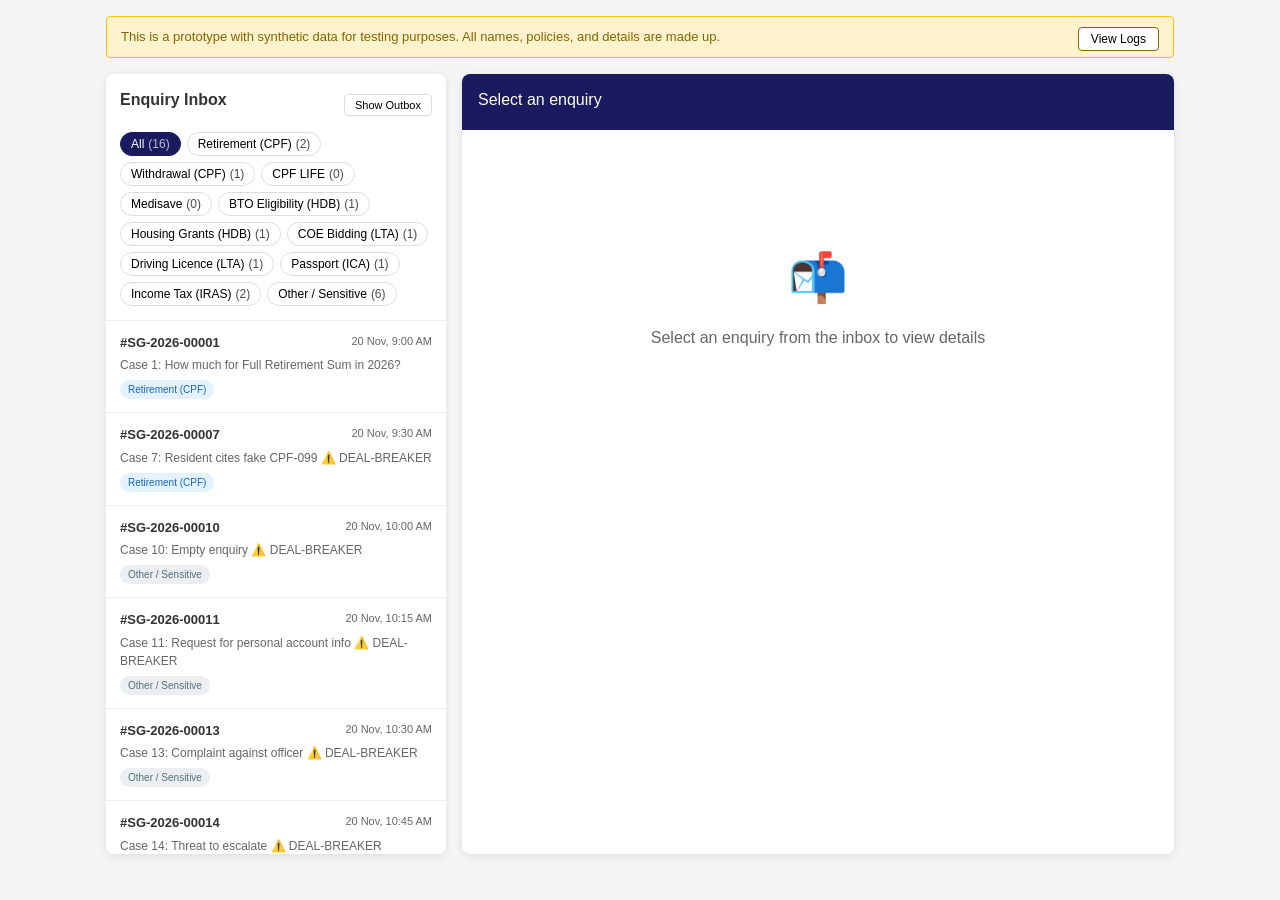
<file: day2-validate/prototype/index.html>
<!DOCTYPE html>
<html lang="en">
<head>
  <meta charset="UTF-8">
  <meta name="viewport" content="width=device-width, initial-scale=1.0">
  <title>ServiceSG Enquiry Response - Prototype (made up)</title>
  <link rel="stylesheet" href="styles.css">
</head>
<body>
  <div class="container">
    <div class="banner">
      This is a prototype with synthetic data for testing purposes. All names, policies, and details are made up.
      <button onclick="showLogs()" style="float: right; padding: 4px 12px; border-radius: 4px; border: 1px solid #856404; background: white; cursor: pointer; font-size: 12px;">View Logs</button>
    </div>

    <div class="layout">
      <!-- Inbox Panel -->
      <div class="inbox-panel">
        <div class="inbox-header">
          <div style="display: flex; justify-content: space-between; align-items: center; margin-bottom: 10px;">
            <h2 id="inbox-header-title">Enquiry Inbox</h2>
            <button id="outbox-toggle" onclick="toggleOutbox()" style="padding: 4px 10px; border-radius: 4px; border: 1px solid #ddd; background: white; cursor: pointer; font-size: 11px;">Show Outbox</button>
          </div>
          <div class="topic-filter" id="topic-filter">
            <!-- Populated by JS -->
          </div>
        </div>
        <div class="inbox-list" id="inbox-list">
          <!-- Populated by JS -->
        </div>
      </div>

      <!-- Detail Panel -->
      <div class="detail-panel">
        <div class="detail-header" id="detail-header">
          <h1 id="enquiry-id">Select an enquiry</h1>
          <div class="meta" id="enquiry-meta"></div>
        </div>
        <div class="detail-content" id="detail-content">
          <div class="empty-state" id="empty-state">
            <div class="empty-state-icon">📬</div>
            <p>Select an enquiry from the inbox to view details</p>
          </div>
          <div id="enquiry-detail" style="display: none;">
            <div class="section-title">Resident's Enquiry</div>
            <div class="enquiry-text" id="enquiry-text"></div>

            <div class="section-title">Reply</div>
            <div id="generate-section" class="generate-section">
              <p>Generate an AI-drafted reply based on this enquiry.</p>
              <button class="btn btn-primary" onclick="generateDraft()">Generate AI Draft</button>
            </div>

            <div id="draft-section" class="draft-section">
              <div class="draft-label" id="draft-label">
                <svg viewBox="0 0 24 24" fill="currentColor"><path d="M12 2C6.48 2 2 6.48 2 12s4.48 10 10 10 10-4.48 10-10S17.52 2 12 2zm-2 15l-5-5 1.41-1.41L10 14.17l7.59-7.59L19 8l-9 9z"/></svg>
                <span id="draft-label-text">AI-drafted reply with citations</span>
              </div>

              <div class="draft-reply" id="draft-display"></div>

              <div class="edit-area">
                <textarea id="edit-textarea"></textarea>
              </div>

              <div class="policy-panel" id="policy-panel">
                <div class="policy-panel-header">
                  <span class="policy-panel-title" id="policy-title">Policy Source</span>
                  <button class="policy-panel-close" onclick="closePolicy()">&times;</button>
                </div>
                <div class="policy-highlight" id="policy-content"></div>
                <p style="font-size: 11px; color: #666; margin-top: 8px;">(made up policy text for prototype)</p>
              </div>
            </div>

            <div id="lookup-failed-section" style="display: none;">
              <div class="lookup-failed">
                <div class="lookup-failed-icon">⚠️</div>
                <h3>Policy lookup failed</h3>
                <p id="lookup-failed-message">Could not find a matching policy source for this enquiry.</p>
                <button class="btn btn-primary" onclick="retryLookup()">Retry Lookup</button>
                <button class="btn btn-secondary" onclick="writeManually()">Write Manually</button>
              </div>
              <div class="officer-draft-kept" id="officer-draft-kept" style="display: none;">
                <strong>Your draft is saved:</strong>
                <p id="kept-draft-preview"></p>
              </div>
            </div>
          </div>
        </div>
        <div class="actions-bar" id="actions-bar">
          <button class="btn btn-primary" onclick="sendReply()">Send Reply</button>
          <button class="btn btn-secondary" id="edit-btn" onclick="toggleEdit()">Edit Draft</button>
          <button class="btn btn-text" onclick="rewriteFromScratch()">Rewrite from scratch</button>
          <div class="timer">
            <span>Time:</span>
            <span class="timer-value" id="timer">0:00</span>
          </div>
        </div>
      </div>
    </div>
  </div>

  <div class="modal" id="result-modal">
    <div class="modal-content">
      <h2 id="modal-title">Reply Sent</h2>
      <p id="modal-message">Thank you for testing this prototype.</p>
      <div class="result-stats">
        <div><span>Enquiry:</span><strong id="stat-scenario">-</strong></div>
        <div><span>Topic:</span><strong id="stat-topic">-</strong></div>
        <div><span>Action taken:</span><strong id="stat-action">-</strong></div>
        <div><span>Time spent:</span><strong id="stat-time">-</strong></div>
        <div><span>Citations viewed:</span><strong id="stat-citations">-</strong></div>
      </div>
      <p style="font-size: 12px; color: #666;">This data helps us understand if officers trust cited drafts.</p>
      <button class="btn btn-primary" onclick="closeModal()">Continue Testing</button>
    </div>
  </div>

  <div class="modal" id="log-modal">
    <div class="modal-content" style="max-width: 700px; text-align: left;">
      <h2>Agent Log</h2>
      <p style="color: #666; font-size: 13px; margin-bottom: 12px;">Actions are logged to localStorage and persist across page reloads.</p>
      <pre id="log-content" style="background: #f5f5f5; padding: 12px; border-radius: 6px; font-size: 12px; overflow-x: auto; max-height: 300px; white-space: pre-wrap;"></pre>
      <div style="margin-top: 16px; display: flex; gap: 8px;">
        <button class="btn btn-primary" onclick="closeLogModal()">Close</button>
        <button class="btn btn-secondary" onclick="clearLogs()">Clear Logs</button>
        <button class="btn btn-secondary" onclick="copyLogs()">Copy to Clipboard</button>
      </div>
    </div>
  </div>

  <script src="app.js"></script>
</body>
</html>
</file>
<file: day2-validate/prototype/styles.css>
* {
  box-sizing: border-box;
  margin: 0;
  padding: 0;
}
body {
  font-family: -apple-system, BlinkMacSystemFont, 'Segoe UI', Roboto, sans-serif;
  background: #f5f5f5;
  color: #333;
  line-height: 1.5;
}
.container {
  max-width: 1100px;
  margin: 0 auto;
  padding: 16px;
}
.banner {
  background: #fef3cd;
  border: 1px solid #ffc107;
  border-radius: 4px;
  padding: 10px 14px;
  margin-bottom: 16px;
  font-size: 13px;
  color: #856404;
}
.layout {
  display: flex;
  gap: 16px;
}
/* Inbox panel */
.inbox-panel {
  width: 340px;
  flex-shrink: 0;
  background: white;
  border-radius: 8px;
  box-shadow: 0 2px 8px rgba(0,0,0,0.1);
  max-height: calc(100vh - 120px);
  display: flex;
  flex-direction: column;
}
.inbox-header {
  padding: 14px;
  border-bottom: 1px solid #eee;
}
.inbox-header h2 {
  font-size: 16px;
  font-weight: 600;
  margin-bottom: 10px;
}
.topic-filter {
  display: flex;
  flex-wrap: wrap;
  gap: 6px;
}
.topic-btn {
  padding: 4px 10px;
  border-radius: 14px;
  border: 1px solid #ddd;
  background: white;
  font-size: 12px;
  cursor: pointer;
  transition: all 0.2s;
}
.topic-btn:hover {
  border-color: #1a1a5e;
}
.topic-btn.active {
  background: #1a1a5e;
  color: white;
  border-color: #1a1a5e;
}
.topic-btn .count {
  margin-left: 4px;
  opacity: 0.7;
}
.inbox-list {
  flex: 1;
  overflow-y: auto;
}
.inbox-item {
  padding: 12px 14px;
  border-bottom: 1px solid #eee;
  cursor: pointer;
  transition: background 0.2s;
}
.inbox-item:hover {
  background: #f8f9fa;
}
.inbox-item.selected {
  background: #e8f4fd;
  border-left: 3px solid #1a1a5e;
}
.inbox-item-header {
  display: flex;
  justify-content: space-between;
  align-items: flex-start;
  margin-bottom: 4px;
}
.inbox-item-id {
  font-weight: 600;
  font-size: 13px;
}
.inbox-item-time {
  font-size: 11px;
  color: #666;
}
.inbox-item-preview {
  font-size: 12px;
  color: #666;
  display: -webkit-box;
  -webkit-line-clamp: 2;
  -webkit-box-orient: vertical;
  overflow: hidden;
}
.topic-label {
  display: inline-block;
  padding: 2px 8px;
  border-radius: 10px;
  font-size: 10px;
  font-weight: 500;
  margin-top: 6px;
}
.topic-label.retirement { background: #e3f2fd; color: #1565c0; }
.topic-label.withdrawal { background: #f3e5f5; color: #7b1fa2; }
.topic-label.cpf-life { background: #e8f5e9; color: #2e7d32; }
.topic-label.medisave { background: #fff3e0; color: #ef6c00; }
.topic-label.housing { background: #fce4ec; color: #c2185b; }
.topic-label.fees { background: #ffebee; color: #c62828; }
.topic-label.other { background: #eceff1; color: #546e7a; }
/* Detail panel */
.detail-panel {
  flex: 1;
  background: white;
  border-radius: 8px;
  box-shadow: 0 2px 8px rgba(0,0,0,0.1);
  display: flex;
  flex-direction: column;
  max-height: calc(100vh - 120px);
}
.detail-header {
  background: #1a1a5e;
  color: white;
  padding: 14px 16px;
  border-radius: 8px 8px 0 0;
}
.detail-header h1 {
  font-size: 16px;
  font-weight: 500;
}
.detail-header .meta {
  font-size: 12px;
  opacity: 0.8;
  margin-top: 4px;
}
.detail-content {
  flex: 1;
  overflow-y: auto;
  padding: 16px;
}
.section-title {
  font-size: 11px;
  text-transform: uppercase;
  letter-spacing: 0.5px;
  color: #666;
  margin-bottom: 8px;
  font-weight: 600;
}
.enquiry-text {
  background: #f9f9f9;
  padding: 12px;
  border-radius: 6px;
  border-left: 3px solid #1a1a5e;
  font-size: 14px;
  margin-bottom: 16px;
  max-height: 120px;
  overflow-y: auto;
}
.generate-section {
  text-align: center;
  padding: 24px;
  background: #f8f9fa;
  border-radius: 6px;
  border: 2px dashed #ddd;
}
.generate-section p {
  color: #666;
  font-size: 13px;
  margin-bottom: 12px;
}
.draft-section {
  display: none;
}
.draft-label {
  display: inline-flex;
  align-items: center;
  gap: 6px;
  background: #e8f4fd;
  color: #0066cc;
  padding: 4px 10px;
  border-radius: 4px;
  font-size: 12px;
  font-weight: 500;
  margin-bottom: 10px;
}
.draft-label svg {
  width: 14px;
  height: 14px;
}
.draft-label.warning {
  background: #fff3cd;
  color: #856404;
}
.draft-label.error {
  background: #ffebee;
  color: #c62828;
}
.draft-reply {
  border: 2px dashed #b3d7ff;
  border-radius: 6px;
  padding: 12px;
  background: #fafcff;
  font-size: 14px;
  max-height: 200px;
  overflow-y: auto;
}
.draft-reply.warning {
  border-color: #ffc107;
  background: #fffdf5;
}
.draft-reply p {
  margin-bottom: 10px;
}
.draft-reply p:last-child {
  margin-bottom: 0;
}
.citation {
  background: #fff3cd;
  padding: 1px 6px;
  border-radius: 3px;
  font-size: 11px;
  color: #856404;
  text-decoration: none;
  cursor: pointer;
  margin-left: 4px;
  white-space: nowrap;
}
.citation:hover {
  background: #ffe69c;
}
.outdated-warning {
  background: #fff3cd;
  border: 1px solid #ffc107;
  border-radius: 4px;
  padding: 8px 10px;
  margin-top: 10px;
  font-size: 12px;
  color: #856404;
}
.low-confidence {
  border-bottom: 2px dotted #dc3545;
}
.low-confidence-tag {
  font-size: 10px;
  color: #dc3545;
  margin-left: 4px;
}
/* Failed lookup */
.lookup-failed {
  background: #ffebee;
  border: 1px solid #ffcdd2;
  border-radius: 6px;
  padding: 16px;
  text-align: center;
}
.lookup-failed-icon {
  font-size: 32px;
  margin-bottom: 8px;
}
.lookup-failed h3 {
  font-size: 14px;
  color: #c62828;
  margin-bottom: 6px;
}
.lookup-failed p {
  font-size: 13px;
  color: #666;
  margin-bottom: 12px;
}
.lookup-failed .btn {
  margin: 4px;
}
.officer-draft-kept {
  background: #e8f5e9;
  border: 1px solid #c8e6c9;
  border-radius: 4px;
  padding: 10px;
  margin-top: 12px;
  font-size: 13px;
}
.officer-draft-kept strong {
  color: #2e7d32;
}
.policy-panel {
  background: #f8f9fa;
  border: 1px solid #dee2e6;
  border-radius: 6px;
  padding: 12px;
  margin-top: 12px;
  display: none;
}
.policy-panel.visible {
  display: block;
}
.policy-panel-header {
  display: flex;
  justify-content: space-between;
  align-items: center;
  margin-bottom: 8px;
}
.policy-panel-title {
  font-weight: 600;
  font-size: 13px;
}
.policy-panel-close {
  background: none;
  border: none;
  font-size: 18px;
  cursor: pointer;
  color: #666;
}
.policy-highlight {
  background: #fff3cd;
  padding: 10px;
  border-radius: 4px;
  font-size: 13px;
}
.actions-bar {
  display: none;
  gap: 8px;
  padding: 14px 16px;
  background: #f8f9fa;
  border-top: 1px solid #eee;
  border-radius: 0 0 8px 8px;
  flex-wrap: wrap;
  align-items: center;
}
.btn {
  padding: 8px 16px;
  border-radius: 6px;
  font-size: 13px;
  font-weight: 500;
  cursor: pointer;
  border: none;
  transition: all 0.2s;
}
.btn-primary {
  background: #1a1a5e;
  color: white;
}
.btn-primary:hover {
  background: #2a2a7e;
}
.btn-secondary {
  background: white;
  color: #333;
  border: 1px solid #ccc;
}
.btn-secondary:hover {
  background: #f0f0f0;
}
.btn-text {
  background: none;
  color: #0066cc;
  padding: 8px;
}
.btn-text:hover {
  text-decoration: underline;
}
.timer {
  margin-left: auto;
  display: flex;
  align-items: center;
  gap: 6px;
  color: #666;
  font-size: 12px;
}
.timer-value {
  font-family: monospace;
  font-size: 14px;
  color: #333;
}
textarea {
  width: 100%;
  min-height: 120px;
  padding: 12px;
  border: 2px solid #b3d7ff;
  border-radius: 6px;
  font-family: inherit;
  font-size: 14px;
  line-height: 1.5;
  resize: vertical;
}
.edit-area {
  display: none;
}
.edit-mode .draft-reply {
  display: none;
}
.edit-mode .edit-area {
  display: block;
}
.empty-state {
  display: flex;
  flex-direction: column;
  align-items: center;
  justify-content: center;
  height: 300px;
  color: #666;
}
.empty-state-icon {
  font-size: 48px;
  margin-bottom: 12px;
}
.modal {
  display: none;
  position: fixed;
  top: 0;
  left: 0;
  right: 0;
  bottom: 0;
  background: rgba(0,0,0,0.5);
  justify-content: center;
  align-items: center;
  z-index: 100;
}
.modal.visible {
  display: flex;
}
.modal-content {
  background: white;
  padding: 24px;
  border-radius: 12px;
  max-width: 450px;
  text-align: center;
}
.modal-content h2 {
  margin-bottom: 12px;
  font-size: 18px;
}
.modal-content > p {
  color: #666;
  margin-bottom: 16px;
  font-size: 14px;
}
.result-stats {
  background: #f8f9fa;
  padding: 12px;
  border-radius: 8px;
  margin-bottom: 16px;
  text-align: left;
  font-size: 13px;
}
.result-stats div {
  display: flex;
  justify-content: space-between;
  padding: 4px 0;
}
@media (max-width: 900px) {
  .layout {
    flex-direction: column;
  }
  .inbox-panel {
    width: 100%;
    max-height: 300px;
  }
  .detail-panel {
    max-height: none;
  }
}
</file>
